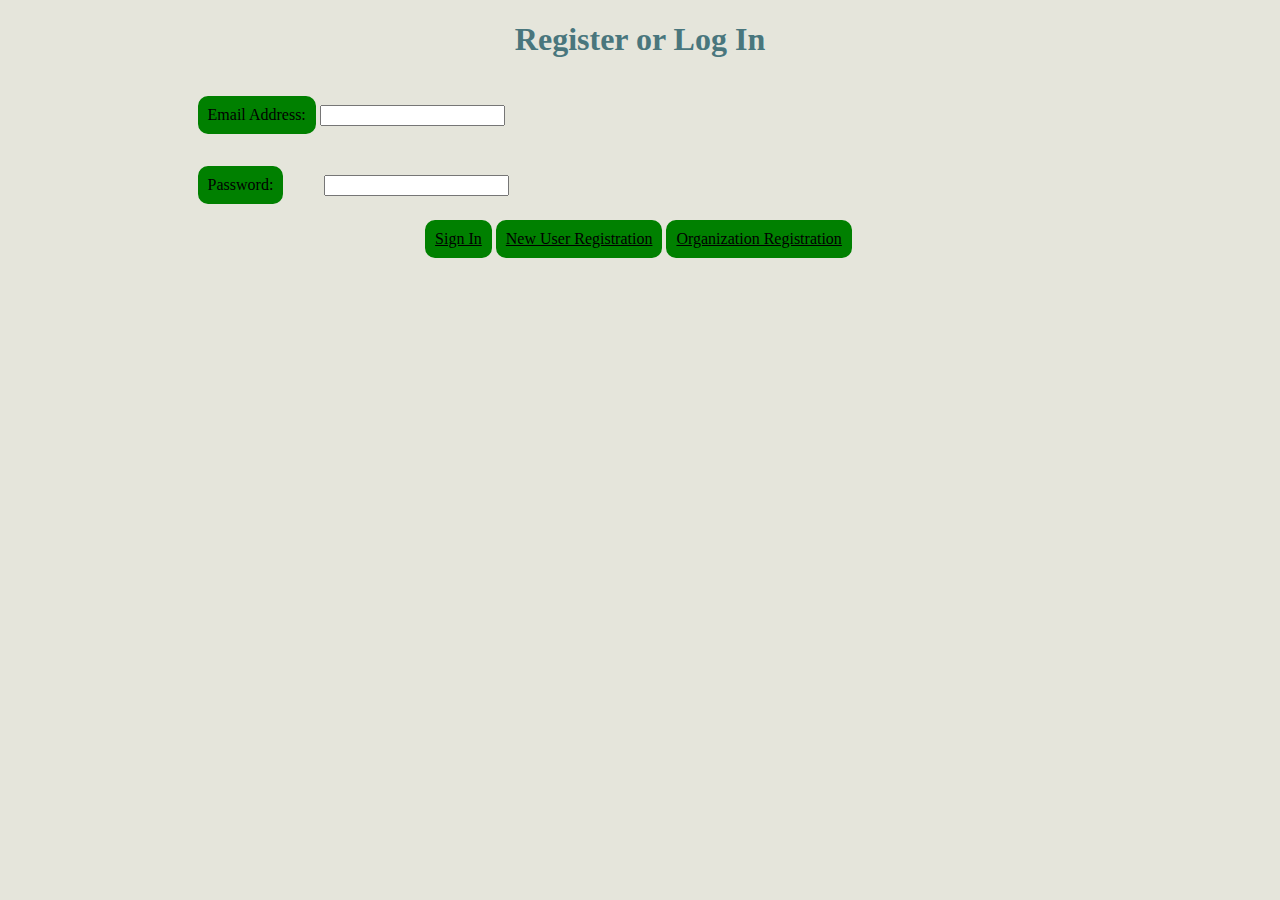
<file: index.html>
<!doctype html>
<html>
<head>
<meta charset="UTF-8">
<title>Log In | Forces of Nature</title>
<link rel="stylesheet" href="styles.css">
</head>

<body>
	<h1 class="headers" style="text-align: center">Register or Log In</h1>
	<div class="post-content">
		<p class="input-box">Email Address:</p>
		<input type="text">
		<br />
		<p class="input-box">Password:</p>
		<input type="text" style="margin-left:3.4%">
		<br />
	</div>
	<div class="align-links">
		<a class="input-box" href="userhome.html">Sign In</a>
		<a class="input-box" href="user_registration.html">New User Registration</a>
		<a class="input-box" href="org_registration.html">Organization Registration</a>
	</div>

</body>
</html>
</file>
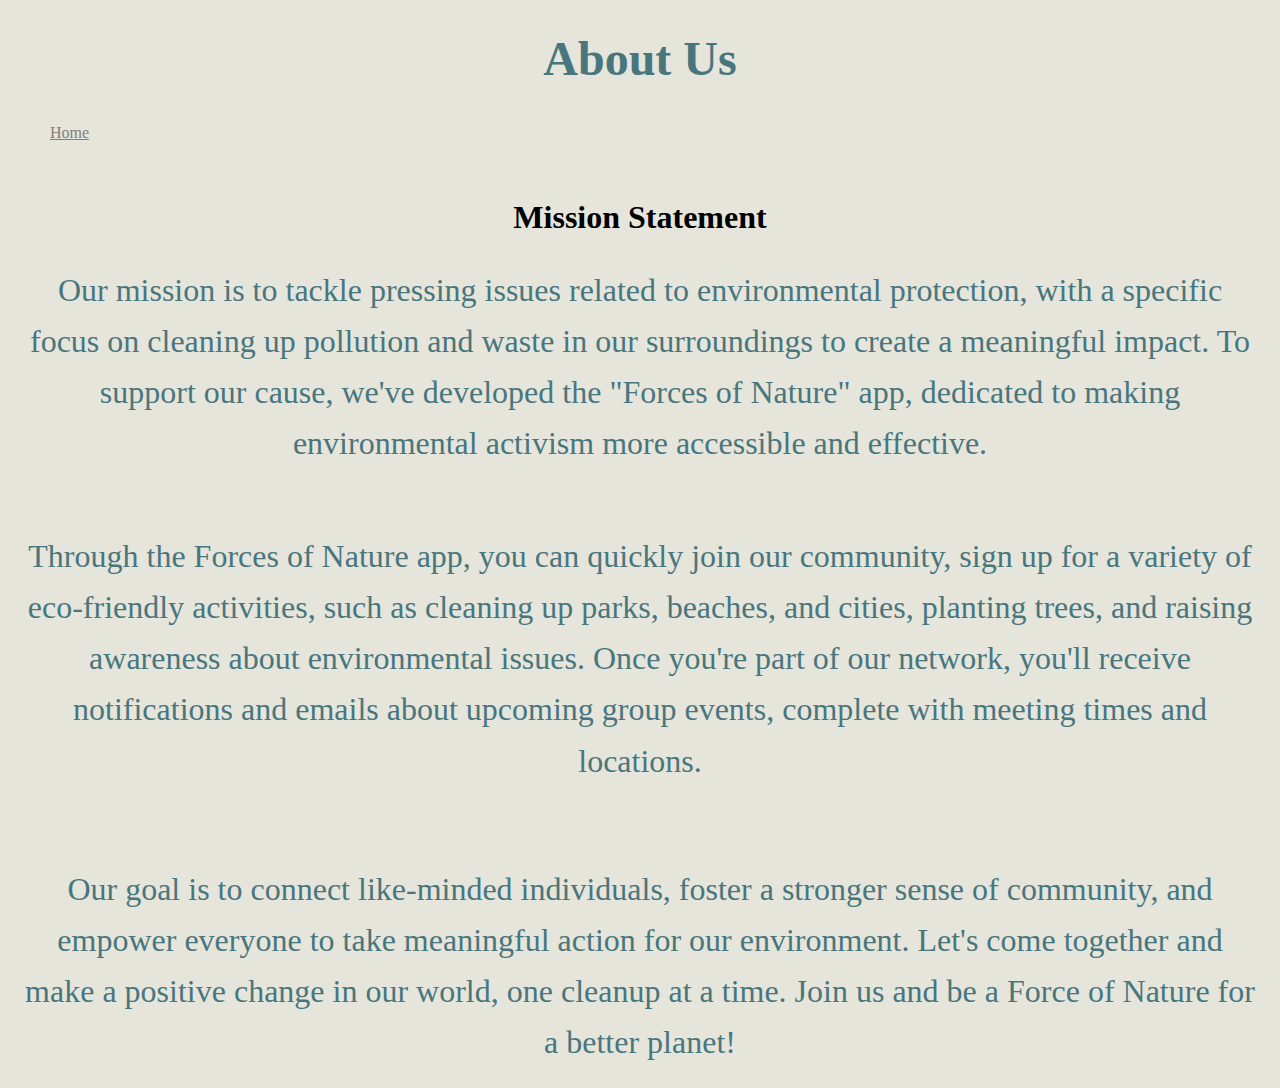
<file: about.html>
<!DOCTYPE html>
<html>
<head>
    <meta charset="UTF-8">
    <title>About Us | Forces of Nature</title>
    <link rel="stylesheet" href="styles.css">
    <style>
        body {
            text-align: center;
            margin: 20px; /* Shorter margin for the entire body */
            line-height: 1.6;
            color: #49767d
        }

        h1.center {
            text-align: center;
        }

        .header-div {
            text-align: left;
        }

        p {
            margin-bottom: 10px; /* Shorter margin for paragraphs */
        }
    </style>
</head>

<body>

    <h1 class="center headers"><font size="+7">About Us</font></h1>
    <div class="header-div">
        <a class="left-side" href="userhome.html">Home</a>
    </div>

    <br>

    <h1><font color =black>Mission Statement</font></h1>
    <p><font size="+3">
        Our mission is to tackle pressing issues related to environmental protection, with a specific focus on cleaning up pollution and waste in our surroundings to create a meaningful impact.
        To support our cause, we've developed the "Forces of Nature" app, dedicated to making environmental activism more accessible and effective.
    </font></p>

    <br><br>

    <font size="+3">
        Through the Forces of Nature app, you can quickly join our community, sign up for a variety of eco-friendly activities, such as cleaning up parks, beaches, and cities, planting trees, and raising awareness about environmental issues.
        Once you're part of our network, you'll receive notifications and emails about upcoming group events, complete with meeting times and locations.
    </font>

    <br><br><br><br>

    <font size="+3">
        Our goal is to connect like-minded individuals, foster a stronger sense of community, and empower everyone to take meaningful action for our environment.
        Let's come together and make a positive change in our world, one cleanup at a time. Join us and be a Force of Nature for a better planet!
    </font>

</body>
</html>
</file>
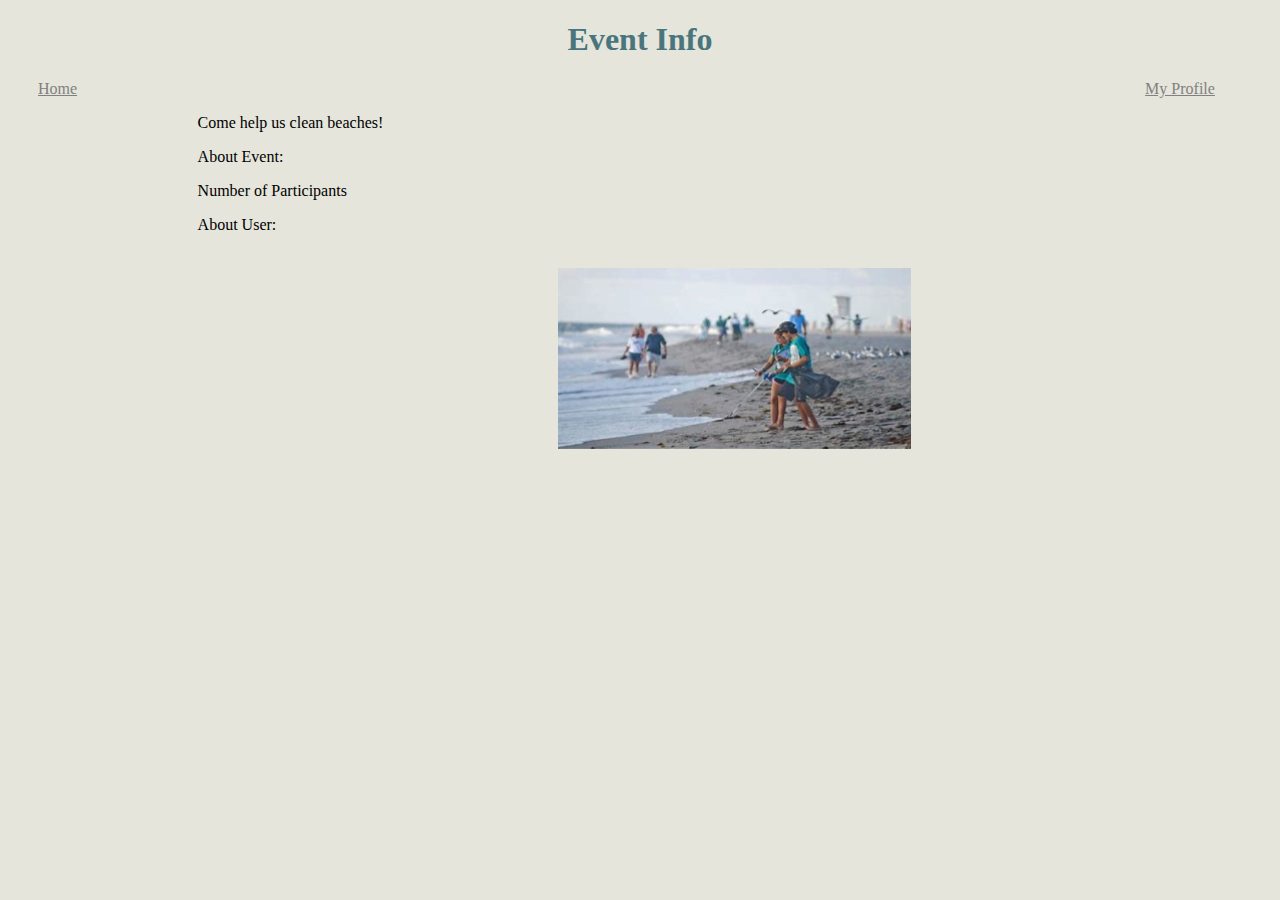
<file: Event_info.html>
<!doctype html>
<html>
<head>
<meta charset="UTF-8">
<title>Log In | Forces of Nature</title>
<link rel="stylesheet" href="styles.css">
</head>

<body>
	<h1 class="headers" style="text-align: center">Event Info</h1>
	<div class="header-div">
		<a class="left-side" href="userhome.html">Home</a>
		<a class="right-side" href="myprofile.html">My Profile</a>
	</div>
	<div class="post-content">
		<p>Come help us clean beaches!</p>
		<p>About Event:</p>
		<p>Number of Participants</p>
		<p>About User:</p>
	    <br />
		<div class="center"><img src="images/BeachCleanup.png"></div>
		
	</div>

</body>
</html>
</file>
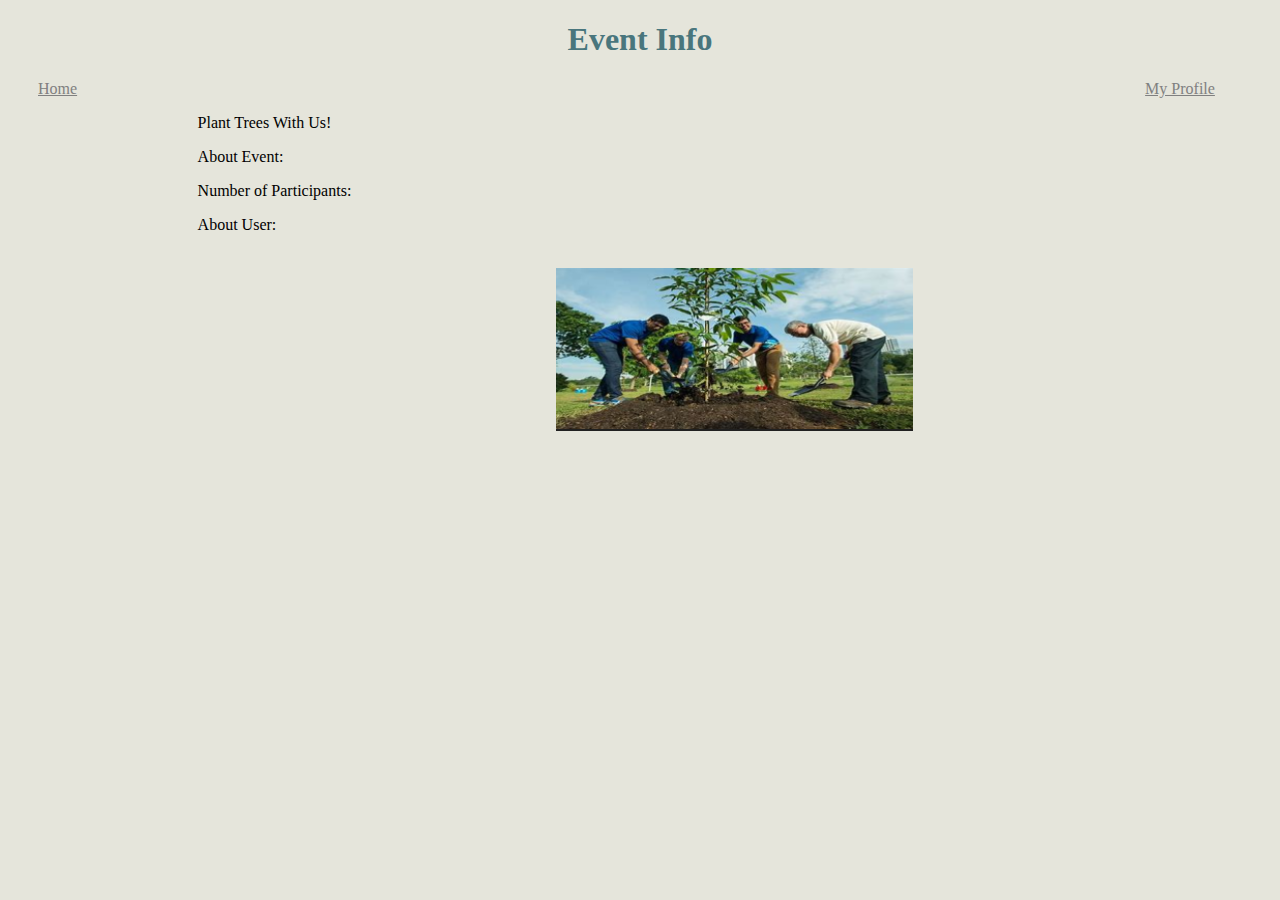
<file: Event_info2.html>
<!doctype html>
<html>
<head>
<meta charset="UTF-8">
<title>Log In | Forces of Nature</title>
<link rel="stylesheet" href="styles.css">
</head>

<body>
	<h1 class="headers" style="text-align: center">Event Info</h1>
	<div class="header-div">
		<a class="left-side" href="userhome.html">Home</a>
		<a class="right-side" href="myprofile.html">My Profile</a>
	</div>
	<div class="post-content">
		<p>Plant Trees With Us!</p>
		<p>About Event:</p>
		<p>Number of Participants:</p>
		<p>About User:</p>
	    <br />
		<div class="center"><img src="images/ParkCleanup.png"></div>
		
	</div>

</body>
</html>
</file>
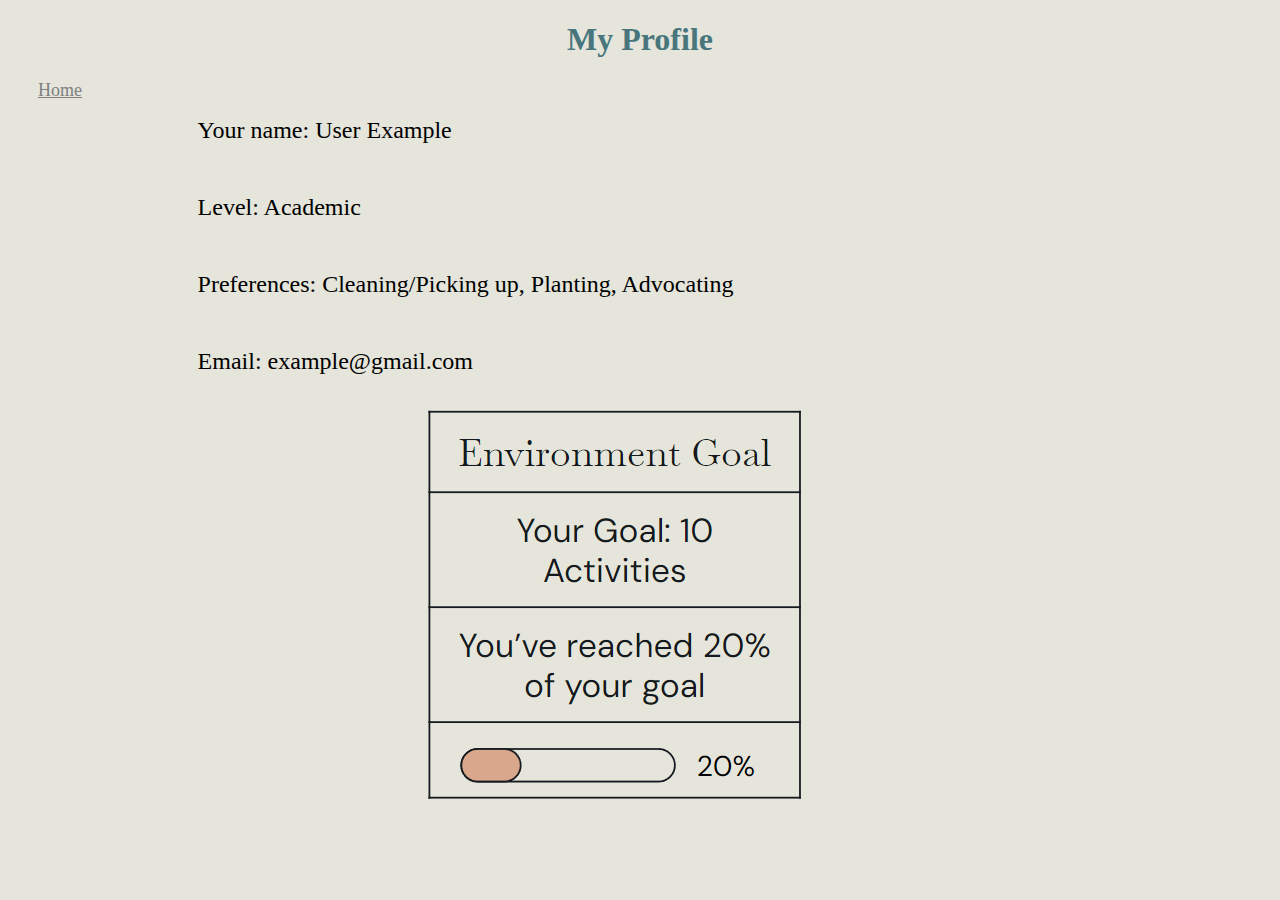
<file: myprofile.html>
<!DOCTYPE html>
<html>

<head>
    <meta charset="UTF-8">
    <title>Log In | Forces of Nature</title>
    <link rel="stylesheet" href="styles.css">
</head>

<body>
    <h1 class="headers center">My Profile</h1>
    <div class="header-div">
        <a class="left-side" href="userhome.html"><font size ="+1">Home</font></a>
    </div>
    <div class="post-content">
        <p><font size ="+2">Your name: User Example</font></p>
        <br />
        <p><font size ="+2">Level: Academic</font></p>
        <br />
        <p><font size ="+2">Preferences: Cleaning/Picking up, Planting, Advocating</font></p>
        <br />
        <p><font size ="+2">Email: example@gmail.com</font></p>
        <br />
    </div>
    <div class="image-container align-links">
        <img src="images/EnvironmentGoal.png" alt="Environment Goal Image">
    </div>
</body>

</html>
</file>
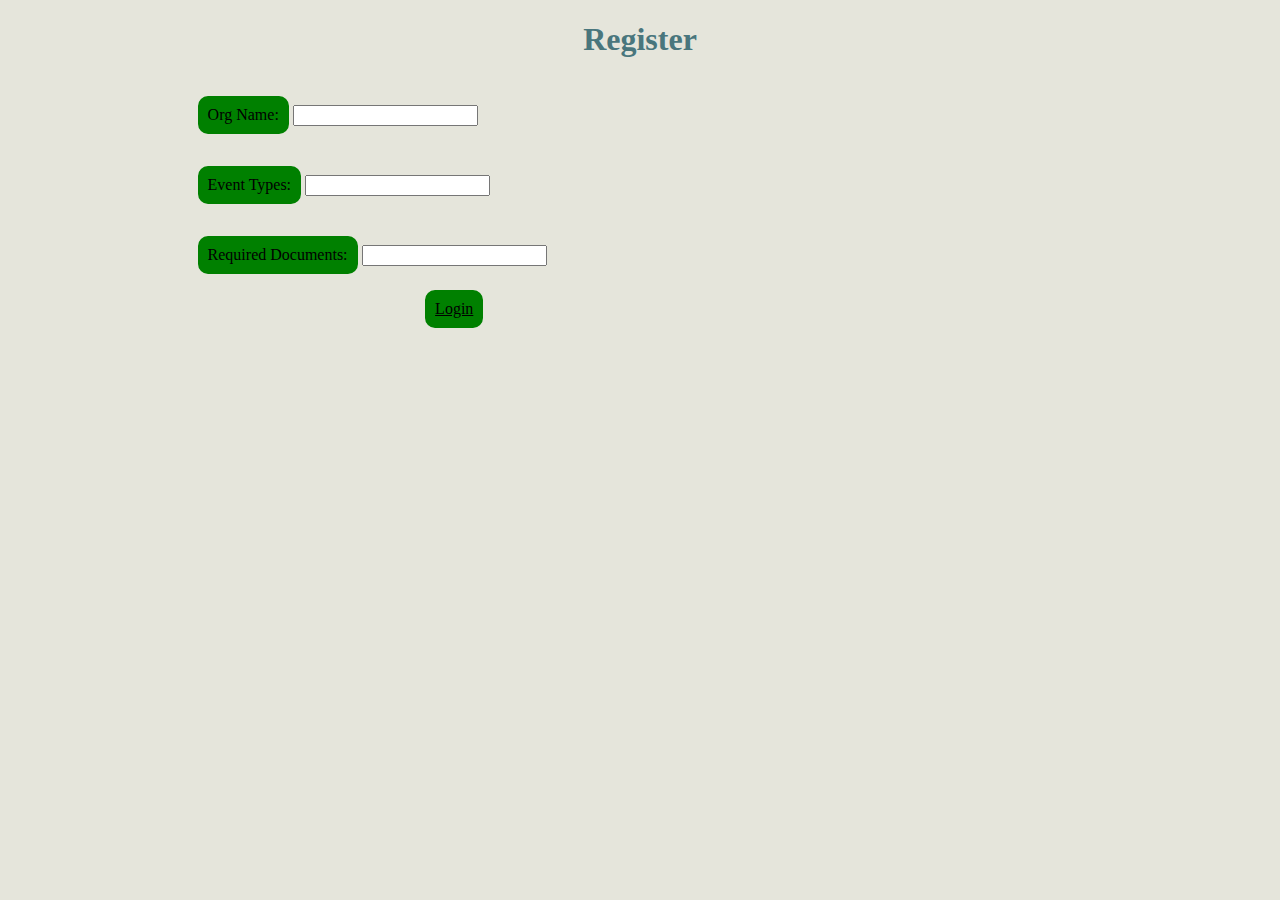
<file: org_registration.html>
<!doctype html>
<html>
<head>
<meta charset="UTF-8">
<title>Log In | Forces of Nature</title>
<link rel="stylesheet" href="styles.css">
</head>

<body>
	<h1 class="headers" style="text-align: center">Register</h1>
	<div class="post-content">
    <p class="input-box">Org Name:</p>
		<input type="text">
		<br />
		<p class="input-box">Event Types:</p>
		<input type="text">
		<br />
    <p class="input-box">Required Documents:</p>
		<input type="text">
		<br />
	</div>
	<div class="align-links">
		<a class="input-box" href="userhome.html">Login</a>
	</div>

</body>
</html>
</file>
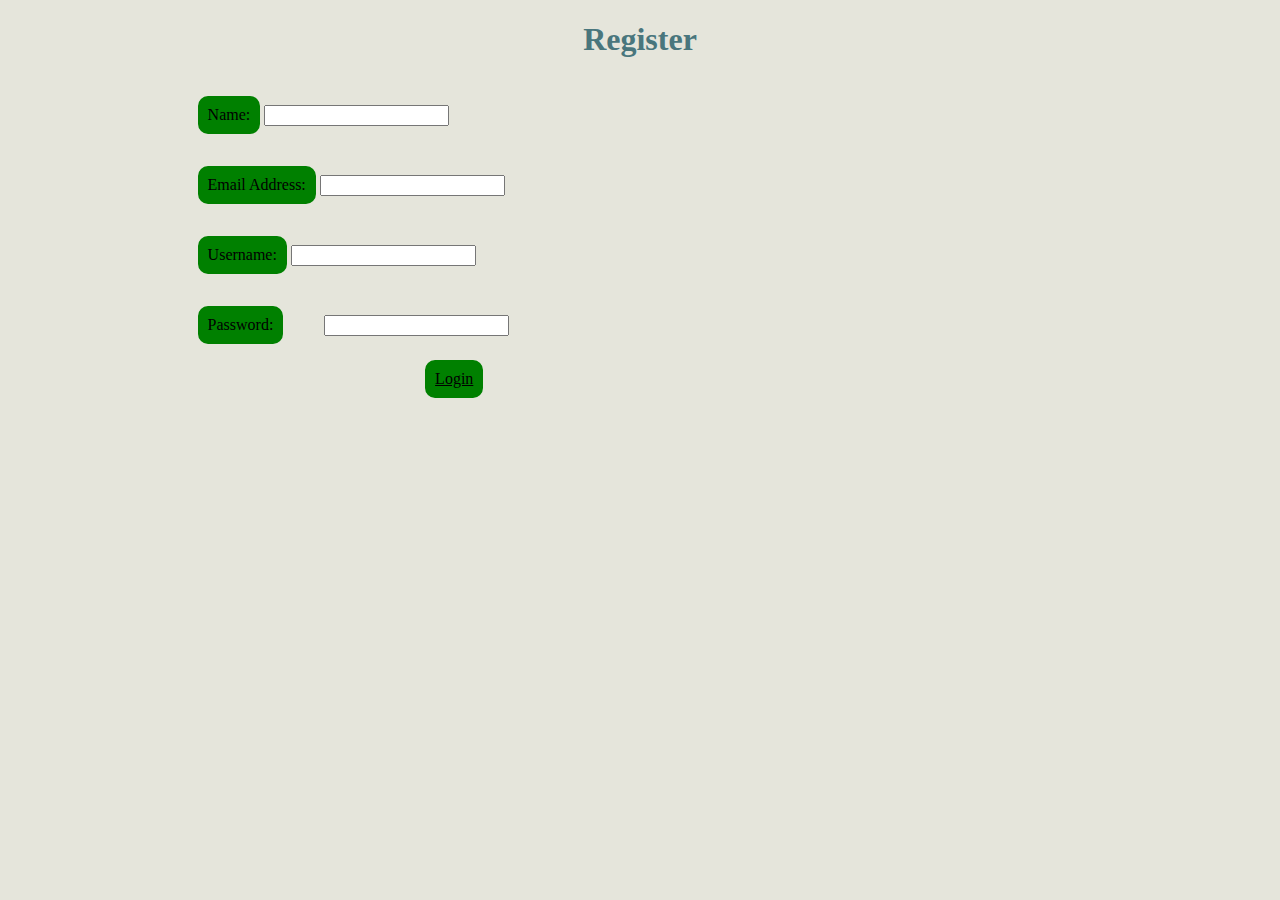
<file: user_registration.html>
<!doctype html>
<html>
<head>
<meta charset="UTF-8">
<title>Log In | Forces of Nature</title>
<link rel="stylesheet" href="styles.css">
</head>

<body>
	<h1 class="headers" style="text-align: center">Register</h1>
	<div class="post-content">
    <p class="input-box">Name:</p>
		<input type="text">
		<br />
		<p class="input-box">Email Address:</p>
		<input type="text">
		<br />
    <p class="input-box">Username:</p>
		<input type="text">
		<br />
		<p class="input-box">Password:</p>
		<input type="text" style="margin-left:3.4%">
		<br />
	</div>
	<div class="align-links">
		<a class="input-box" href="userhome.html">Login</a>
	</div>

</body>
</html>
</file>
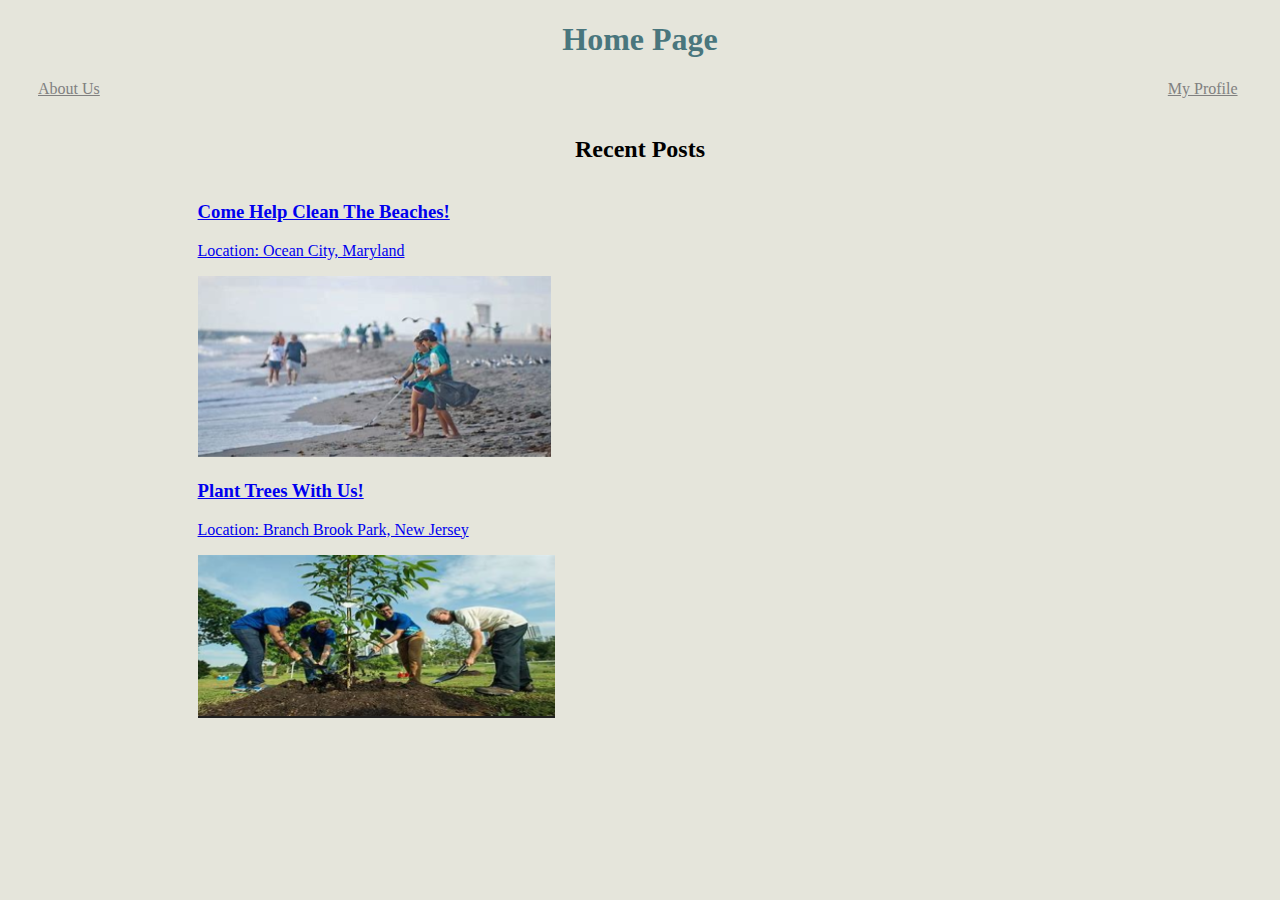
<file: userhome.html>
<!doctype html>
<html>
<head>
<meta charset="UTF-8">
<title>Home | Forces of Nature</title>
<link rel="stylesheet" href="styles.css">
</head>

<body>
	<h1 class="center headers">Home Page</h1>
	<div class="header-div">
		<a class="left-side" href="about.html">About Us</a>
		<a class="right-side" href="myprofile.html">My Profile</a>
	</div>
	<br />
	<div class="body-div center">
		<h2>Recent Posts</h2>
	</div>
	<div class="post-content">
		<!-- Copy the entire post div to make a new post -->
		<div class="post">
			<a href="Event_info.html"><h3>Come Help Clean The Beaches!</h3></a>
			<a href="location.html"><p>Location: Ocean City, Maryland</p></a>
			<img src="images/BeachCleanup.png">
		</div>

	</div>
	<div class="post-content">
		<div class="post">
			<a href="Event_info2.html"><h3>Plant Trees With Us!</h3></a>
			<a href="location.html"><p>Location: Branch Brook Park, New Jersey</p></a>
			<img src="images/ParkCleanup.png">
		</div>

	</div>
</body>
</html>
</file>
<file: styles.css>
/* CSS Document */

.headers {
	color: #49767d;
}

.input-box {
	/* margin: 20px; */
	display: inline-block;
	color: black;
	border: 10px solid green;
	border-radius: 10px;
	background-color: green;
}

.align-links  {
	margin-left: calc(100% - 67%);
}

body {
	background-color: #e5e5db
}

.header-div a {
	display: inline-block;
	color: gray;
}

.header-div .left-side {
	margin-left: 30px;
}

.header-div .right-side {
	margin-left: calc(100% - 200px);
	width: auto;
}


.header-div .headers {
	display: inline-block;
}


.center{
  align-items: center;
  display: flex;
  justify-content: center;
}

.post-content {
	margin-left: 15%;
}
</file>
